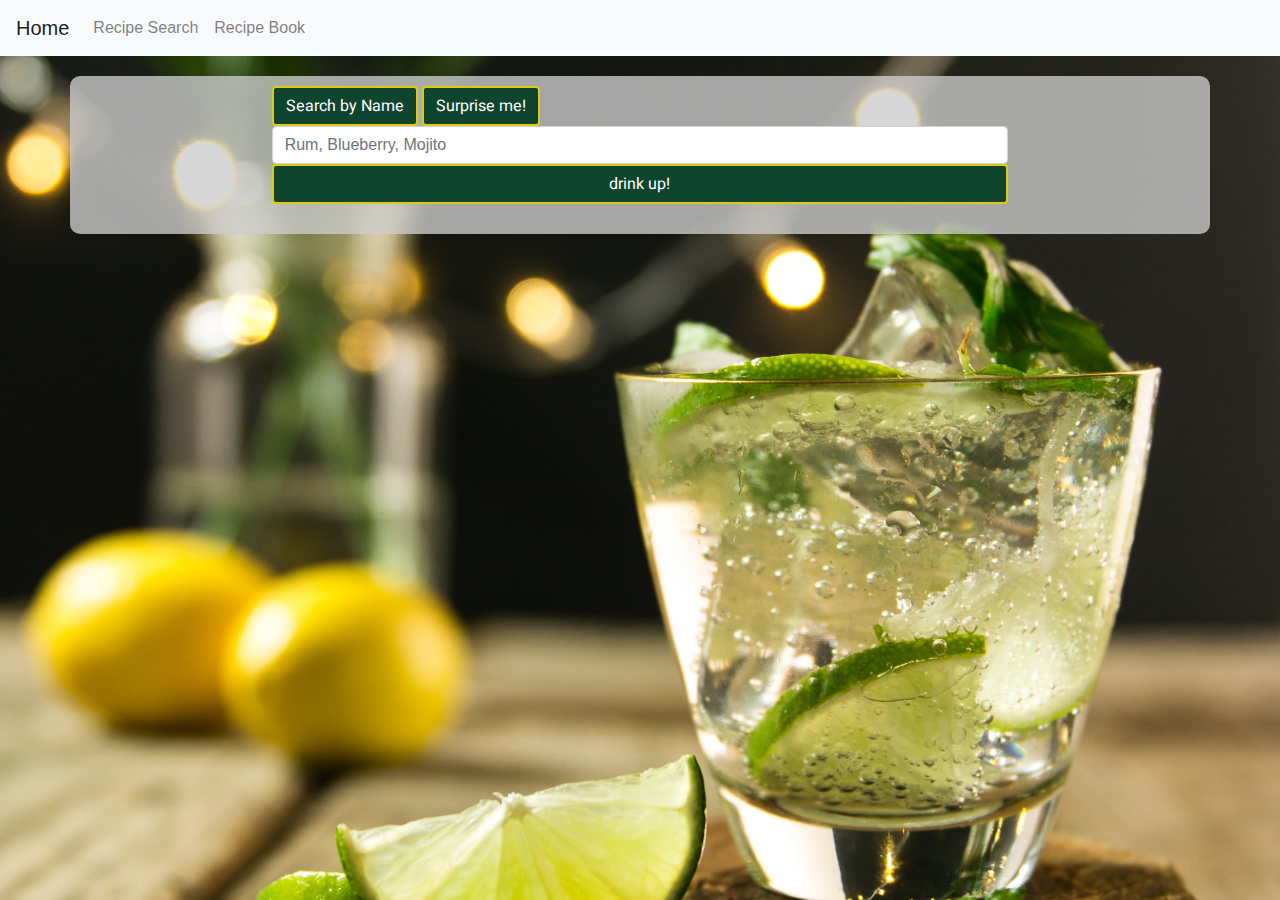
<file: drinks.html>
<!DOCTYPE html>
<html lang="en">

<head>
  <meta charset="UTF-8" />
  <meta name="viewport" content="width=device-width, initial-scale=1.0" />
  <title>Drink Recipe Search</title>
  <link rel="stylesheet" href="https://stackpath.bootstrapcdn.com/bootstrap/4.3.1/css/bootstrap.min.css"
    integrity="sha384-ggOyR0iXCbMQv3Xipma34MD+dH/1fQ784/j6cY/iJTQUOhcWr7x9JvoRxT2MZw1T" crossorigin="anonymous" />
  <link rel="stylesheet" href="./assets/css/style.css" />
  <link
    href="https://fonts.googleapis.com/css2?family=Heebo:wght@500&family=Noto+Sans+KR:wght@500&family=Quicksand&family=Source+Serif+Pro&display=swap"
    rel="stylesheet">
</head>

<body id="drinkSearchPage">
  <nav class="navbar navbar-expand-lg navbar-light bg-light">
    <a class="navbar-brand" href="./index.html">Home</a>
    <button class="navbar-toggler" type="button" data-toggle="collapse" data-target="#navbarNavAltMarkup"
      aria-controls="navbarNavAltMarkup" aria-expanded="false" aria-label="Toggle navigation">
      <span class="navbar-toggler-icon"></span>
    </button>
    <div class="collapse navbar-collapse" id="navbarNavAltMarkup">
      <div class="navbar-nav">
        <a class="nav-item nav-link" href="./food.html">Recipe Search</a>
        <a class="nav-item nav-link" href="./recipes.html">Recipe Book</a>
      </div>
    </div>
  </nav>
  <div class="container drink-page-content">
    <div class="row">
      <div class="col-md-2"></div>
      <div class="col-md-8">
        <button id="byName" class="btn btn-primary btn-small">Search by Name</button>
        <button id="supriseMe" class="btn btn-primary btn-small">Surprise me!</button>
        <br />
        <p>
          <input type="text" class="form-control" id="whatDrink" placeholder="Rum, Blueberry, Mojito" />
          <button id="submitBtn" class=" btn btn-primary btn-block">drink up!</button>
        </p>
        <div id="results"></div>
      </div>
      <div class="col-md-2"></div>

      <div class="modal fade" id="ingredientModal" tabindex="-1" role="dialog" aria-labelledby="exampleModalLabel"
        aria-hidden="true">
        <div class="modal-dialog" role="document">
          <div class="modal-content">
            <div class="modal-header">
              <h5 class="modal-title" id="modalTitle"></h5>
              <button type="button" class="close" data-dismiss="modal" aria-label="Close">
                <span aria-hidden="true">&times;</span>
              </button>
            </div>
            <div class="modal-body" id="modalBody"></div>
            <div class="modal-footer">
              <button type="button" class="btn btn-secondary" data-dismiss="modal">Close</button>
            </div>
          </div>
        </div>
      </div>
    </div>
  </div>
</body>
<script src="https://code.jquery.com/jquery-3.3.1.slim.min.js"
  integrity="sha384-q8i/X+965DzO0rT7abK41JStQIAqVgRVzpbzo5smXKp4YfRvH+8abtTE1Pi6jizo" crossorigin="anonymous"></script>
<script src="https://cdnjs.cloudflare.com/ajax/libs/popper.js/1.14.7/umd/popper.min.js"
  integrity="sha384-UO2eT0CpHqdSJQ6hJty5KVphtPhzWj9WO1clHTMGa3JDZwrnQq4sF86dIHNDz0W1" crossorigin="anonymous"></script>
<script src="https://stackpath.bootstrapcdn.com/bootstrap/4.3.1/js/bootstrap.min.js"
  integrity="sha384-JjSmVgyd0p3pXB1rRibZUAYoIIy6OrQ6VrjIEaFf/nJGzIxFDsf4x0xIM+B07jRM" crossorigin="anonymous"></script>
<script src="./assets/js/drinks.js"></script>
<script src="https://ajax.googleapis.com/ajax/libs/jquery/3.5.1/jquery.min.js"></script>

</html>
</file>
<file: assets/css/style.css>
/* Font Families used in page

font-family: 'Heebo', sans-serif;
font-family: 'Noto Sans KR', sans-serif;
font-family: 'Source Serif Pro', serif;
font-family: 'Quicksand', sans-serif;


*/

/* Landing-Page Styling */
html,
body {
    height: 100%;
    margin: 0;
}

footer{
  background-color: #d3d3d3;
}

footer p{
  margin: 10px;
  padding: 10px;
}

.left-img {
  background: url("../images/recipeleftimg.jpg");
  width: 50%;
  height: 100%;
  opacity: 0.5;
}

.left-img:hover {
  background: url("../images/recipeleftimg.jpg");
  opacity: 1.0;
  text-decoration: none;
}

.right-img {
  background: url("../images/drinkrightimg.jpg");
  width: 50%;
  height: 100%;
  opacity: 0.5;
}
.right-img:hover {
  background: url("../images/drinkrightimg.jpg");
  opacity: 1.0;
  text-decoration: none;
}

.buttons {
  background-color: #a5a5a5b9;
  color: white;
  width: 200px;
  height: 40px;
  border-radius: 20px;
  margin-top: 50%;
  text-decoration: none;
}

/* Recipe Book Styling */
#recipePage{
  background: url('../images/recipebook.jpg') no-repeat center center fixed; 
  -webkit-background-size: cover;
  -moz-background-size: cover;
  -o-background-size: cover;
  font-family: 'Heebo', sans-serif;
}

header{
  margin-bottom: -25px;
}

.container{
  margin-top: 20px;
  background-color: #ccccccc5;
  padding: 10px;
}

.split-container{
  width: 100%;
}
.recipe-div {
  width: 47%;
}

.modal-body ul,
.modal-body ol {
  padding-left: 20px;
}

.modal-body h6 {
  font-weight: bold;
}

/* Drink Page Styling */
#drinkSearchPage{
  background: url('../images/drink-page-background.jpg') no-repeat center center fixed; 
  -webkit-background-size: cover;
  -moz-background-size: cover;
  -o-background-size: cover;
  color: rgb(3, 61, 49);
}

.drink-page-content{
  background-color: #ccccccc9;
  border-radius: 10px;
}

.submitBtn {
  background-color: #032c05;
  border: none;
  color: white;
  padding: 15px 32px;
  text-align: center;
  text-decoration: none;
  display: inline-block;
  font-size: 16px;
}

#drinkSearchPage .btn-primary{
  background-color: rgb(15, 68, 46);
  border: 2px solid rgb(223, 202, 19);
  font-family: 'Heebo', sans-serif;
}

#drinkSearchPage .btn-primary:hover{
  background-color: #394e10;
  border: 2px solid #326e20;
}

#drinkSearchPage .btn-info{
  background-color: rgb(15, 68, 46);
  border: 2px solid rgb(223, 202, 19);
  font-family: 'Heebo', sans-serif;
}

#drinkSearchPage .btn-info:hover{
  background-color: rgb(15, 68, 46);
  border: 2px solid rgb(223, 202, 19);
}

/* Food Recipe Search Page Styling */
#foodSearchPage{
  background: url('../images/food-recipe-background.jpg') no-repeat center center fixed; 
  -webkit-background-size: cover;
  -moz-background-size: cover;
  -o-background-size: cover;
  background-size: cover;
  color: white;
}

#foodSearchPage .btn-primary{
  background-color: red;
  border: 2px solid red;
  font-family: 'Heebo', sans-serif;
}

#foodSearchPage .btn-primary:hover{
  background-color: #b10202;
  border: 2px solid #b10202;
}

.foodPage{
  background-color: #adadad;
  margin: 5% auto;
  padding: 20px;
  border-radius: 10px;
}

.card{
  background-color: #e9e9e9;
  border-radius: 10px;
}

#allergies{
  margin: 20px;
  font-family: 'Quicksand', sans-serif;
}

#recipeCardDiv{
  color: black;
}

#submitBtn{
  margin-bottom: 20px;
}

#showIngredientsBtn, #addToRecipeBook{
  margin: 5px;
  display: inline-block;
}
</file>
